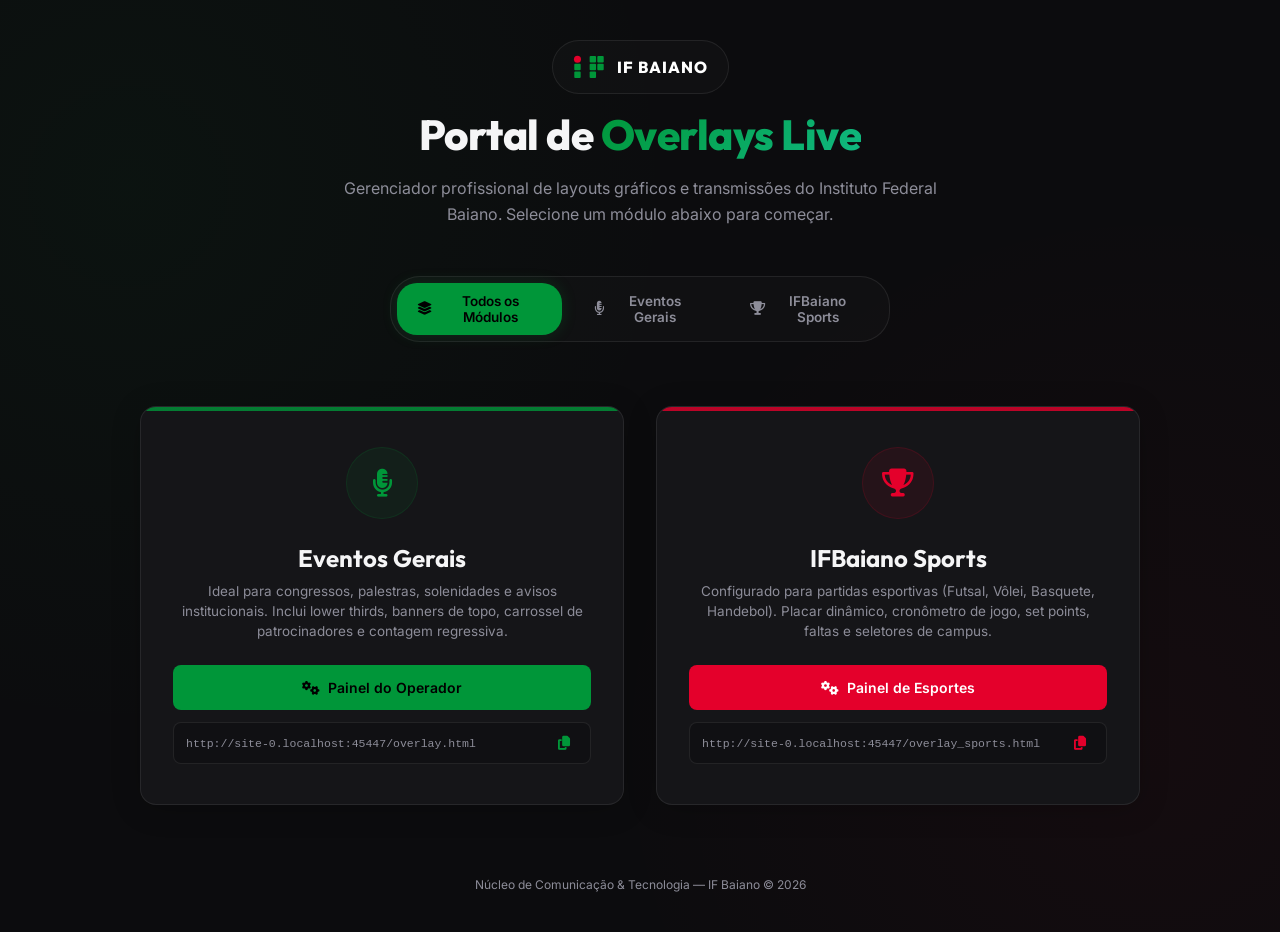
<file: index.html>
<!DOCTYPE html>
<html lang="pt-BR">
<head>
  <meta charset="UTF-8">
  <meta name="viewport" content="width=device-width, initial-scale=1.0">
  <title>Portal de Overlays Live — IF Baiano</title>
  <!-- Google Fonts: Inter & Outfit -->
  <link rel="preconnect" href="https://fonts.googleapis.com">
  <link rel="preconnect" href="https://fonts.gstatic.com" crossorigin>
  <link href="https://fonts.googleapis.com/css2?family=Inter:wght@300;400;500;600;700&family=Outfit:wght@400;600;700;800&display=swap" rel="stylesheet">
  <!-- FontAwesome Icons -->
  <link rel="stylesheet" href="https://cdnjs.cloudflare.com/ajax/libs/font-awesome/6.4.0/css/all.min.css">
  <style>
    :root {
      --font-body: 'Inter', sans-serif;
      --font-display: 'Outfit', sans-serif;
      --bg-app: #0c0c0e;
      --bg-card: #151518;
      --color-green: #009639;
      --color-red: #e4002b;
      --border-color: rgba(255, 255, 255, 0.08);
      --text-primary: #f5f5f6;
      --text-muted: #8d8d99;
      --transition: 0.3s cubic-bezier(0.4, 0, 0.2, 1);
    }

    * {
      box-sizing: border-box;
      margin: 0;
      padding: 0;
    }

    body {
      font-family: var(--font-body);
      background-color: var(--bg-app);
      color: var(--text-primary);
      min-height: 100vh;
      display: flex;
      flex-direction: column;
      align-items: center;
      justify-content: center;
      padding: 40px 20px;
      background-image: radial-gradient(circle at 10% 20%, rgba(0, 150, 57, 0.05) 0%, transparent 40%),
                        radial-gradient(circle at 90% 80%, rgba(228, 0, 43, 0.04) 0%, transparent 40%);
    }

    .container {
      max-width: 1000px;
      width: 100%;
      text-align: center;
      display: flex;
      flex-direction: column;
      gap: 48px;
    }

    /* HEADER */
    .header-section {
      display: flex;
      flex-direction: column;
      align-items: center;
      gap: 16px;
    }

    .brand-badge {
      display: flex;
      align-items: center;
      gap: 12px;
      background-color: rgba(255, 255, 255, 0.02);
      border: 1px solid var(--border-color);
      padding: 10px 20px;
      border-radius: 30px;
    }

    .brand-logo-svg {
      width: 32px;
      height: 32px;
    }

    .brand-badge span {
      font-family: var(--font-display);
      font-size: 16px;
      font-weight: 800;
      text-transform: uppercase;
      letter-spacing: 1px;
      color: #fff;
    }

    .header-section h1 {
      font-family: var(--font-display);
      font-size: 42px;
      font-weight: 800;
      letter-spacing: -0.5px;
      line-height: 1.2;
    }

    .header-section h1 span {
      background: linear-gradient(135deg, var(--color-green) 0%, #10b981 100%);
      -webkit-background-clip: text;
      -webkit-text-fill-color: transparent;
    }

    .header-section p {
      font-size: 16px;
      color: var(--text-muted);
      max-width: 600px;
      margin: 0 auto;
      line-height: 1.6;
    }

    /* GRID PORTALS */
    .portal-grid {
      display: grid;
      grid-template-columns: repeat(2, 1fr);
      gap: 32px;
    }

    .portal-card {
      background-color: var(--bg-card);
      border: 1px solid var(--border-color);
      border-radius: 16px;
      padding: 40px 32px;
      display: flex;
      flex-direction: column;
      align-items: center;
      gap: 24px;
      position: relative;
      overflow: hidden;
      box-shadow: 0 4px 30px rgba(0,0,0,0.2);
      transition: var(--transition);
    }

    .portal-card::before {
      content: '';
      position: absolute;
      top: 0;
      left: 0;
      width: 100%;
      height: 4px;
      background: linear-gradient(90deg, var(--color-green), var(--color-green));
      opacity: 0.8;
    }

    .portal-card.sports::before {
      background: linear-gradient(90deg, var(--color-red), var(--color-red));
    }

    .portal-card:hover {
      transform: translateY(-8px);
      border-color: rgba(0, 150, 57, 0.25);
      box-shadow: 0 10px 40px rgba(0, 150, 57, 0.08);
    }

    .portal-card.sports:hover {
      border-color: rgba(228, 0, 43, 0.25);
      box-shadow: 0 10px 40px rgba(228, 0, 43, 0.08);
    }

    .icon-wrapper {
      width: 72px;
      height: 72px;
      background-color: rgba(0, 150, 57, 0.08);
      border: 1px solid rgba(0, 150, 57, 0.15);
      border-radius: 50%;
      display: flex;
      align-items: center;
      justify-content: center;
      font-size: 28px;
      color: var(--color-green);
      transition: var(--transition);
    }

    .portal-card.sports .icon-wrapper {
      background-color: rgba(228, 0, 43, 0.08);
      border-color: rgba(228, 0, 43, 0.15);
      color: var(--color-red);
    }

    .portal-card:hover .icon-wrapper {
      transform: scale(1.1);
    }

    .card-info h2 {
      font-family: var(--font-display);
      font-size: 24px;
      font-weight: 700;
      margin-bottom: 8px;
    }

    .card-info p {
      font-size: 13.5px;
      color: var(--text-muted);
      line-height: 1.5;
    }

    /* BUTTONS AND INPUTS */
    .button-group {
      display: flex;
      flex-direction: column;
      gap: 12px;
      width: 100%;
    }

    .btn {
      width: 100%;
      padding: 14px;
      border-radius: 8px;
      text-decoration: none;
      font-family: var(--font-body);
      font-size: 14px;
      font-weight: 600;
      display: flex;
      align-items: center;
      justify-content: center;
      gap: 8px;
      cursor: pointer;
      transition: var(--transition);
    }

    .btn-primary {
      background-color: var(--color-green);
      color: #000;
      border: none;
    }

    .btn-primary:hover {
      opacity: 0.9;
      box-shadow: 0 0 15px rgba(0, 150, 57, 0.3);
    }

    .portal-card.sports .btn-primary {
      background-color: var(--color-red);
      color: #fff;
    }

    .portal-card.sports .btn-primary:hover {
      box-shadow: 0 0 15px rgba(228, 0, 43, 0.3);
    }

    .obs-link-box {
      width: 100%;
      background-color: rgba(0, 0, 0, 0.2);
      border: 1px solid var(--border-color);
      border-radius: 8px;
      padding: 8px 12px;
      display: flex;
      align-items: center;
      justify-content: space-between;
      gap: 10px;
    }

    .obs-link-box span {
      font-family: monospace;
      font-size: 11.5px;
      color: var(--text-muted);
      white-space: nowrap;
      overflow: hidden;
      text-overflow: ellipsis;
      flex: 1;
      text-align: left;
    }

    .copy-btn {
      background: transparent;
      border: none;
      color: var(--color-green);
      cursor: pointer;
      font-size: 14px;
      padding: 4px 8px;
      transition: var(--transition);
    }

    .portal-card.sports .copy-btn {
      color: var(--color-red);
    }

    .copy-btn:hover {
      transform: scale(1.1);
    }

    .footer {
      font-size: 12px;
      color: var(--text-muted);
      margin-top: 24px;
    }

    @media (max-width: 768px) {
      .portal-grid {
        grid-template-columns: 1fr;
        gap: 24px;
      }
      .header-section h1 {
        font-size: 32px;
      }
    }

    /* TABS SYSTEM */
    .tabs-container {
      display: flex;
      justify-content: center;
      gap: 12px;
      background-color: rgba(255, 255, 255, 0.02);
      border: 1px solid var(--border-color);
      padding: 6px;
      border-radius: 30px;
      max-width: 500px;
      margin: 0 auto 16px auto;
    }

    .tab-btn {
      background: transparent;
      border: none;
      color: var(--text-muted);
      padding: 10px 20px;
      border-radius: 20px;
      font-family: var(--font-body);
      font-size: 13.5px;
      font-weight: 600;
      cursor: pointer;
      transition: var(--transition);
      display: flex;
      align-items: center;
      gap: 8px;
    }

    .tab-btn:hover {
      color: #fff;
      background-color: rgba(255, 255, 255, 0.04);
    }

    .tab-btn.active {
      background-color: var(--color-green);
      color: #000;
      box-shadow: 0 0 15px rgba(0, 150, 57, 0.2);
    }
    
    .tab-btn.active.sports-tab {
      background-color: var(--color-red);
      color: #fff;
      box-shadow: 0 0 15px rgba(228, 0, 43, 0.2);
    }
  </style>
</head>
<body>
  <div class="container">
    
    <!-- HEADER -->
    <header class="header-section">
      <div class="brand-badge">
        <svg class="brand-logo-svg" viewBox="0 0 100 100">
          <circle cx="14" cy="26" r="11" fill="#E4002B"></circle>
          <rect x="4" y="40" width="20" height="20" rx="3" fill="#009639"></rect>
          <rect x="4" y="64" width="20" height="20" rx="3" fill="#009639"></rect>
          <rect x="52" y="16" width="20" height="20" rx="3" fill="#009639"></rect>
          <rect x="52" y="40" width="20" height="20" rx="3" fill="#009639"></rect>
          <rect x="52" y="64" width="20" height="20" rx="3" fill="#009639"></rect>
          <rect x="76" y="16" width="20" height="20" rx="3" fill="#009639"></rect>
          <rect x="76" y="40" width="20" height="20" rx="3" fill="#009639"></rect>
        </svg>
        <span>IF Baiano</span>
      </div>
      <h1>Portal de <span>Overlays Live</span></h1>
      <p>Gerenciador profissional de layouts gráficos e transmissões do Instituto Federal Baiano. Selecione um módulo abaixo para começar.</p>
    </header>

    <!-- TABS SELECTOR -->
    <div class="tabs-container">
      <button class="tab-btn active" id="tab-all" onclick="switchHubTab('all')">
        <i class="fa-solid fa-layer-group"></i> Todos os Módulos
      </button>
      <button class="tab-btn" id="tab-events" onclick="switchHubTab('events')">
        <i class="fa-solid fa-microphone-lines"></i> Eventos Gerais
      </button>
      <button class="tab-btn" id="tab-sports" onclick="switchHubTab('sports')">
        <i class="fa-solid fa-trophy"></i> IFBaiano Sports
      </button>
    </div>

    <!-- GRID -->
    <div class="portal-grid">
      
      <!-- EVENTS PORTAL -->
      <div class="portal-card events">
        <div class="icon-wrapper">
          <i class="fa-solid fa-microphone-lines"></i>
        </div>
        <div class="card-info">
          <h2>Eventos Gerais</h2>
          <p>Ideal para congressos, palestras, solenidades e avisos institucionais. Inclui lower thirds, banners de topo, carrossel de patrocinadores e contagem regressiva.</p>
        </div>
        <div class="button-group">
          <a href="control.html" class="btn btn-primary">
            <i class="fa-solid fa-gears"></i> Painel do Operador
          </a>
          <div class="obs-link-box">
            <span id="url-events">http://localhost:8000/events/overlay</span>
            <button class="copy-btn" onclick="copyUrl('url-events')" title="Copiar link para o OBS">
              <i class="fa-solid fa-copy"></i>
            </button>
          </div>
        </div>
      </div>

      <!-- SPORTS PORTAL -->
      <div class="portal-card sports">
        <div class="icon-wrapper">
          <i class="fa-solid fa-trophy"></i>
        </div>
        <div class="card-info">
          <h2>IFBaiano Sports</h2>
          <p>Configurado para partidas esportivas (Futsal, Vôlei, Basquete, Handebol). Placar dinâmico, cronômetro de jogo, set points, faltas e seletores de campus.</p>
        </div>
        <div class="button-group">
          <a href="control_sports.html" class="btn btn-primary">
            <i class="fa-solid fa-gears"></i> Painel de Esportes
          </a>
          <div class="obs-link-box">
            <span id="url-sports">http://localhost:8000/sports/overlay</span>
            <button class="copy-btn" onclick="copyUrl('url-sports')" title="Copiar link para o OBS">
              <i class="fa-solid fa-copy"></i>
            </button>
          </div>
        </div>
      </div>

    </div>

    <footer class="footer">
      <p>Núcleo de Comunicação & Tecnologia — IF Baiano &copy; 2026</p>
    </footer>

  </div>

  <script>
    // Set dynamic URLs on load
    document.addEventListener('DOMContentLoaded', () => {
      const base = window.location.pathname.endsWith('index.html') ? window.location.pathname.replace('index.html', '') : window.location.pathname;
      document.getElementById('url-events').textContent = `${window.location.protocol}//${window.location.host}${base}overlay.html`;
      document.getElementById('url-sports').textContent = `${window.location.protocol}//${window.location.host}${base}overlay_sports.html`;
    });

    // Copy to clipboard
    function copyUrl(elementId) {
      const text = document.getElementById(elementId).textContent;
      navigator.clipboard.writeText(text).then(() => {
        alert("Link copiado com sucesso! Adicione no OBS como Browser Source.");
      }).catch(err => {
        console.error("Falha ao copiar:", err);
      });
    }

    // Tabs switching
    function switchHubTab(module) {
      document.querySelectorAll('.tab-btn').forEach(btn => btn.classList.remove('active', 'sports-tab'));
      
      const activeBtn = document.getElementById(`tab-${module}`);
      activeBtn.classList.add('active');
      if (module === 'sports') {
        activeBtn.classList.add('sports-tab');
      }
      
      const cards = document.querySelectorAll('.portal-card');
      cards.forEach(card => {
        card.style.display = 'flex'; // Reset Display
        if (module === 'all') {
          // Show all
        } else {
          if (!card.classList.contains(module)) {
            card.style.display = 'none';
          }
        }
      });
    }
  </script>
</body>
</html>
</file>
